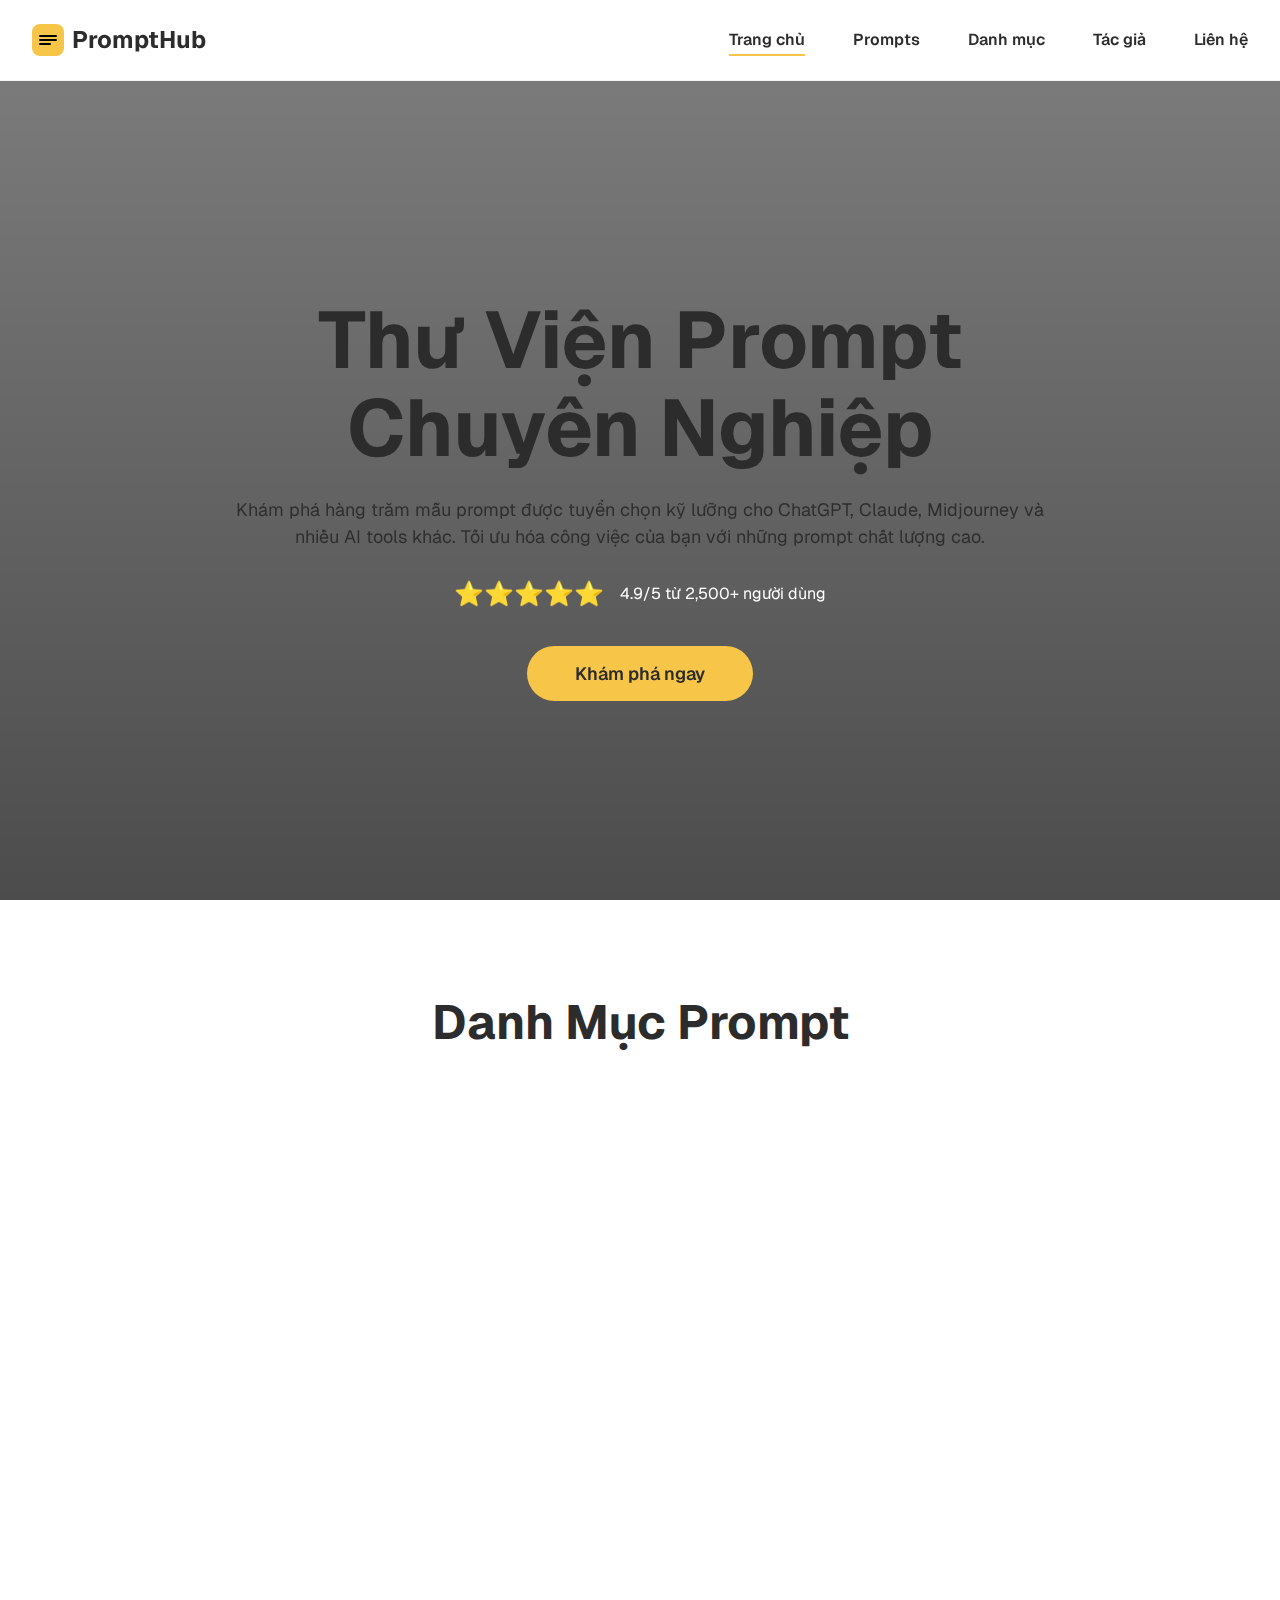
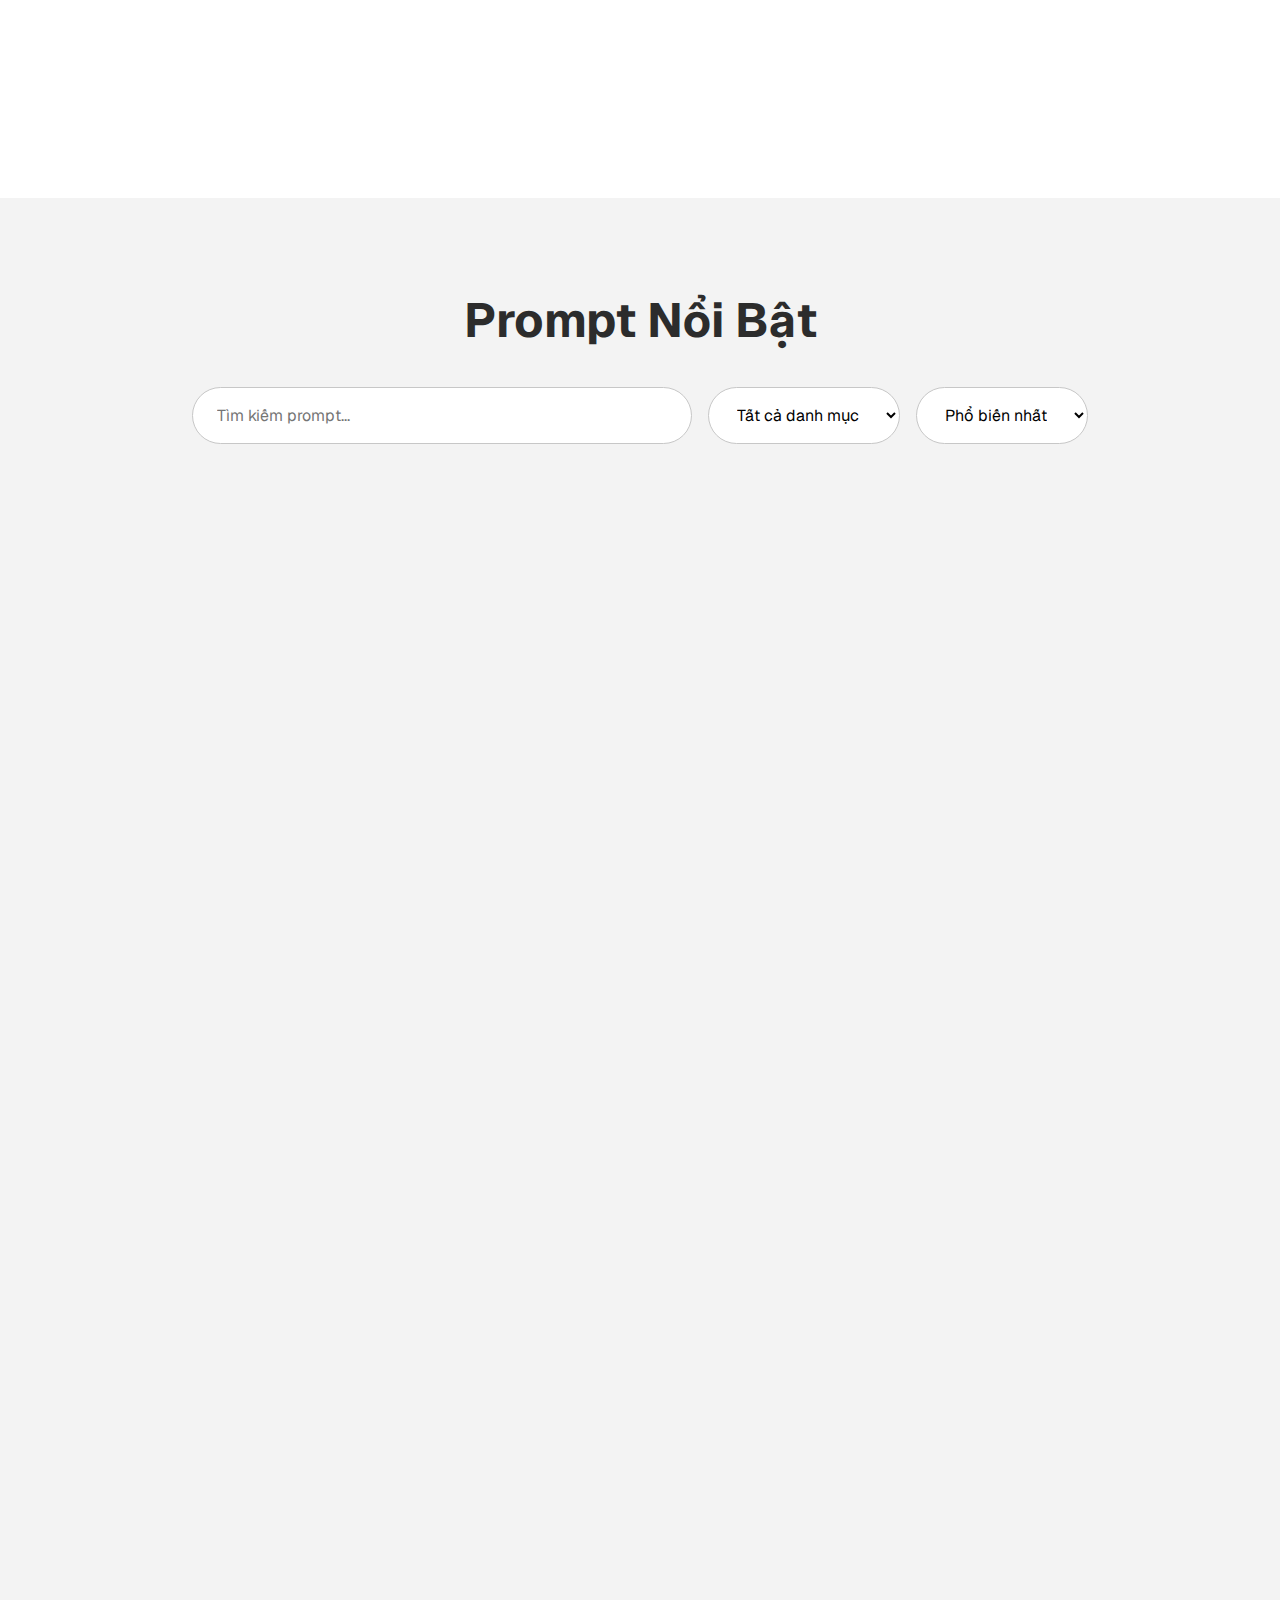
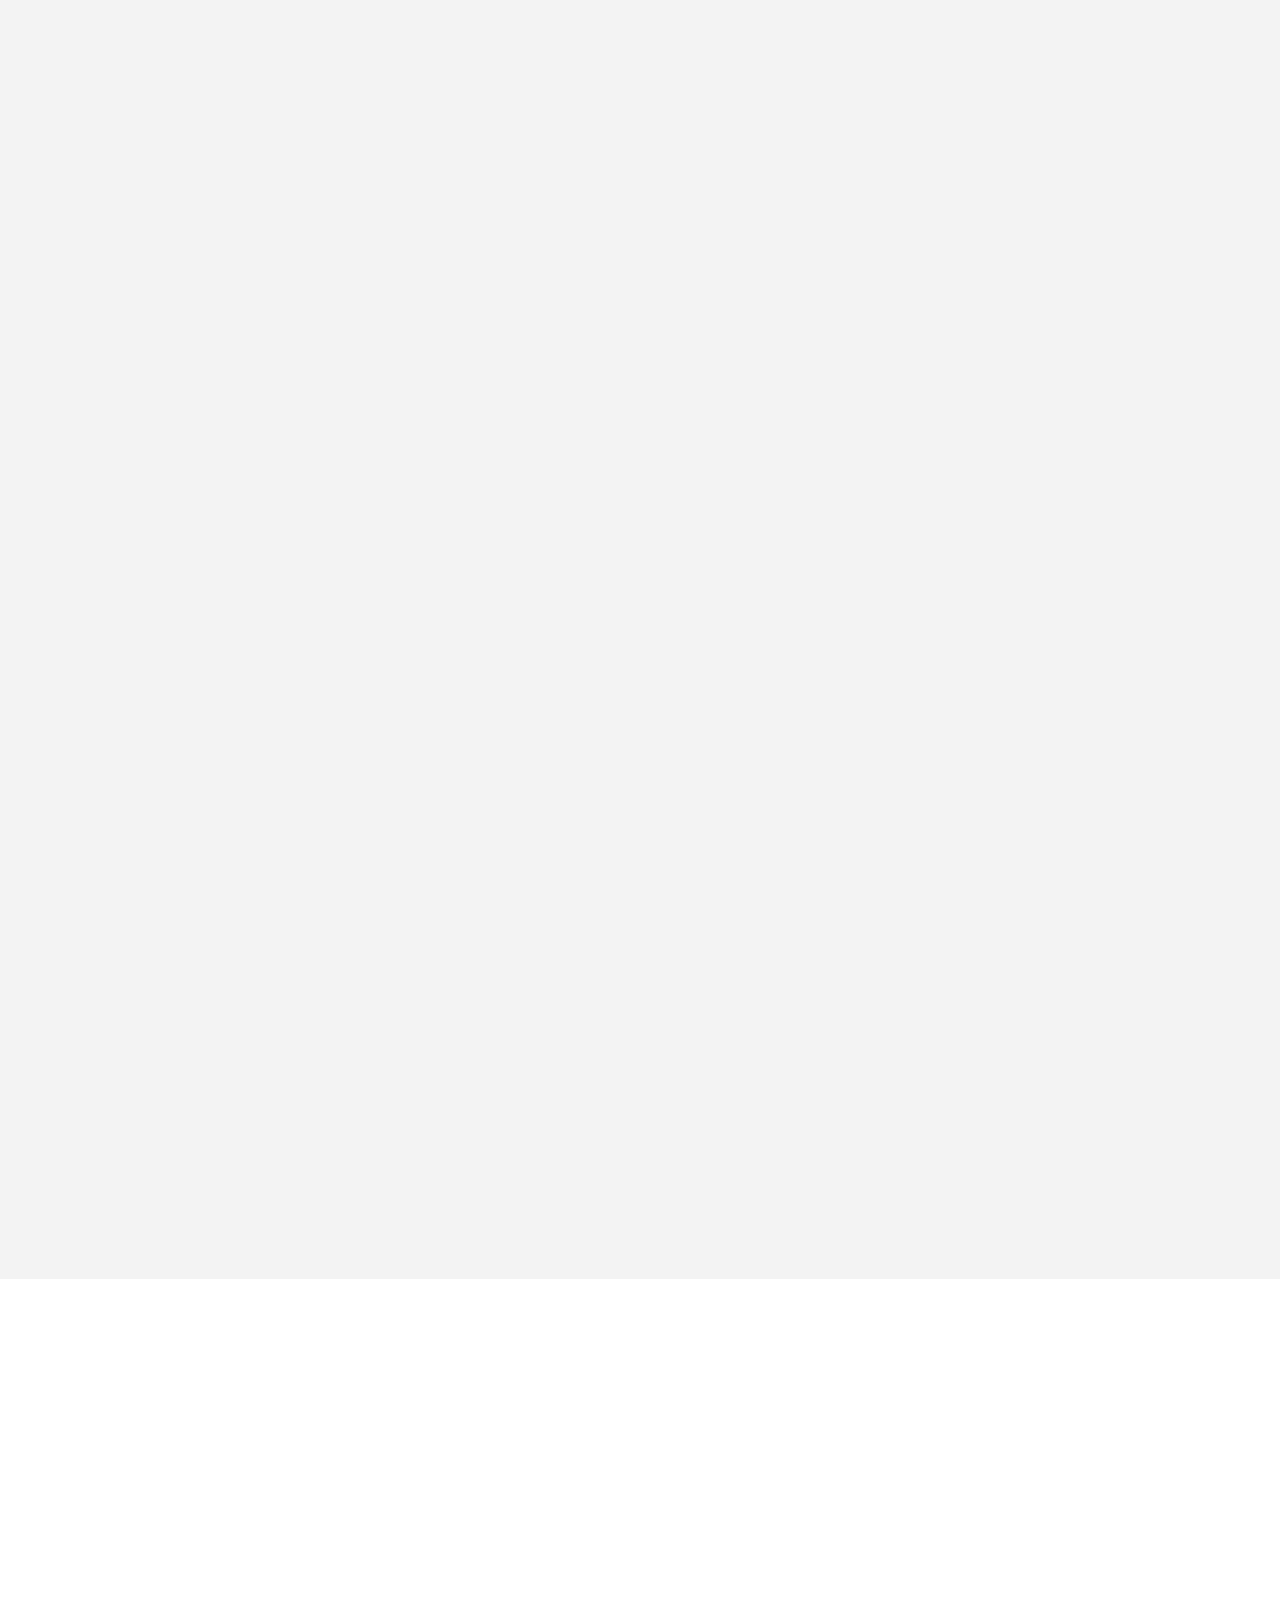
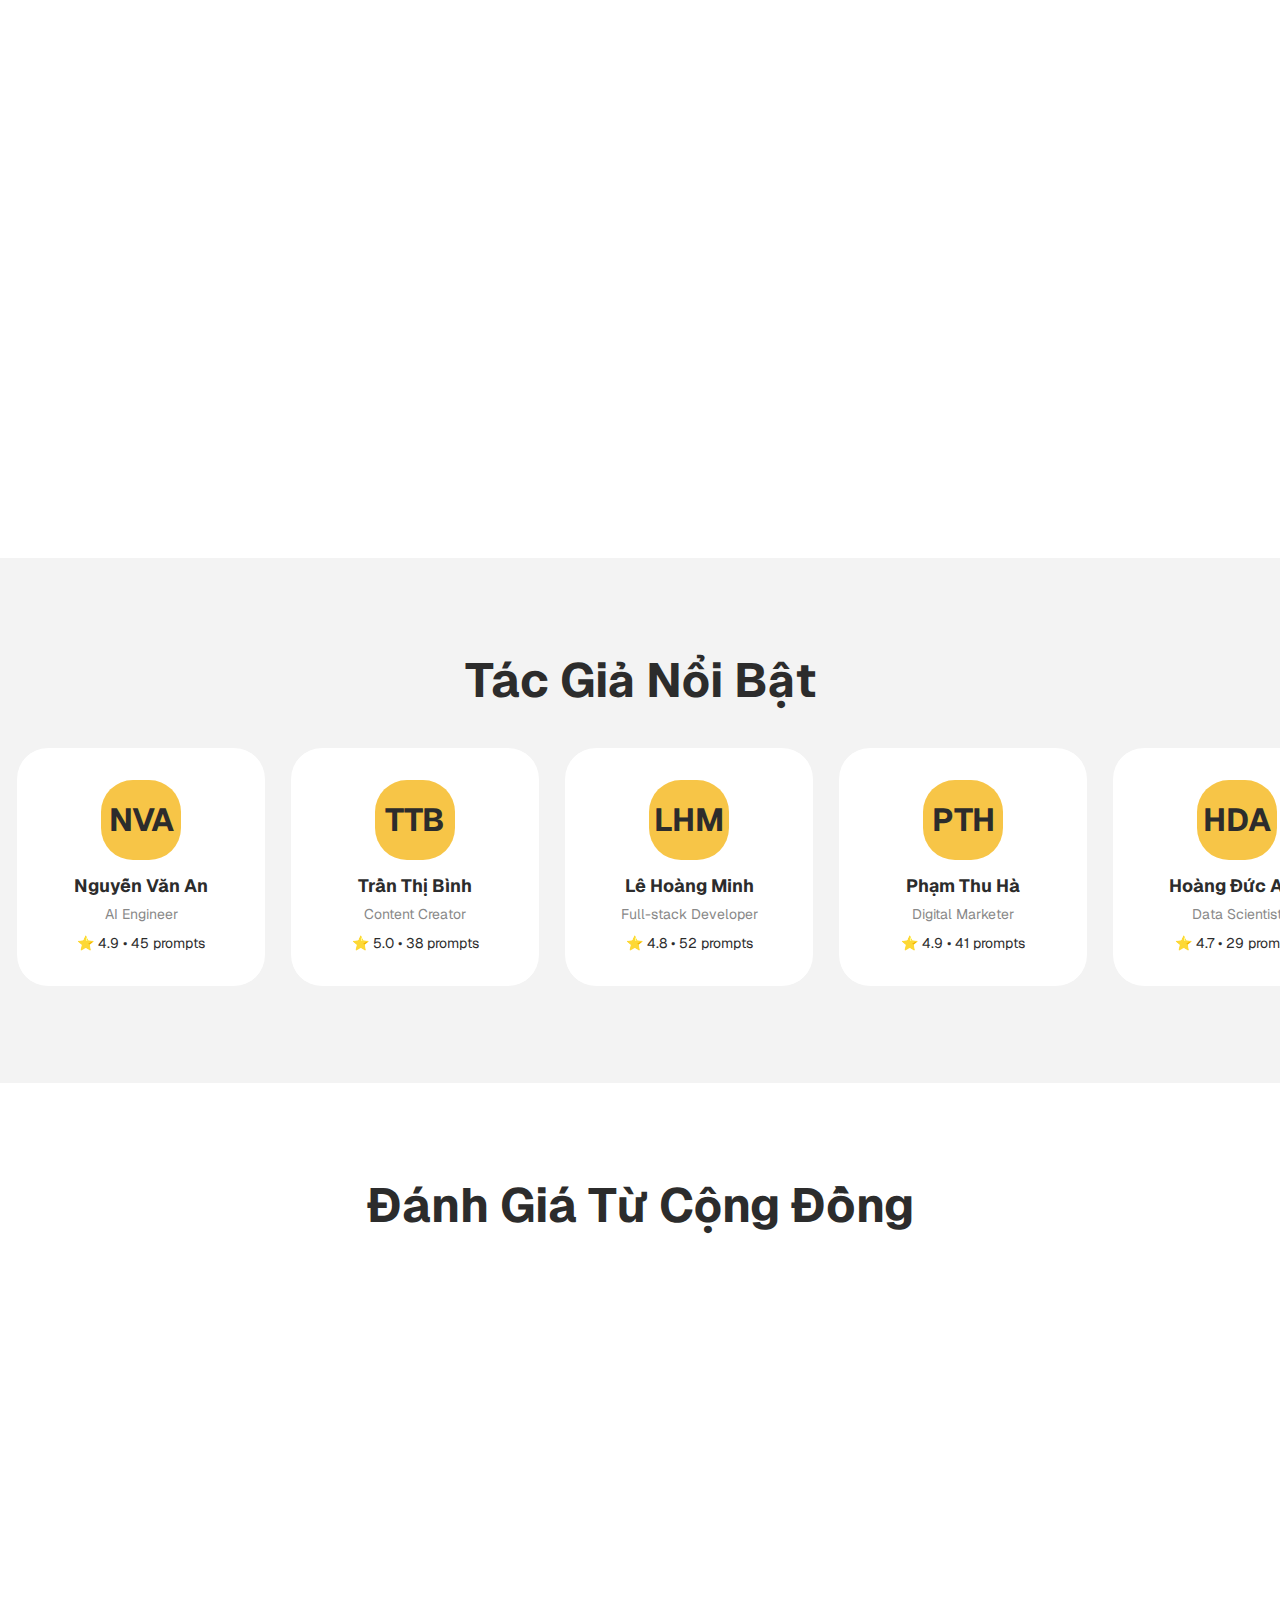
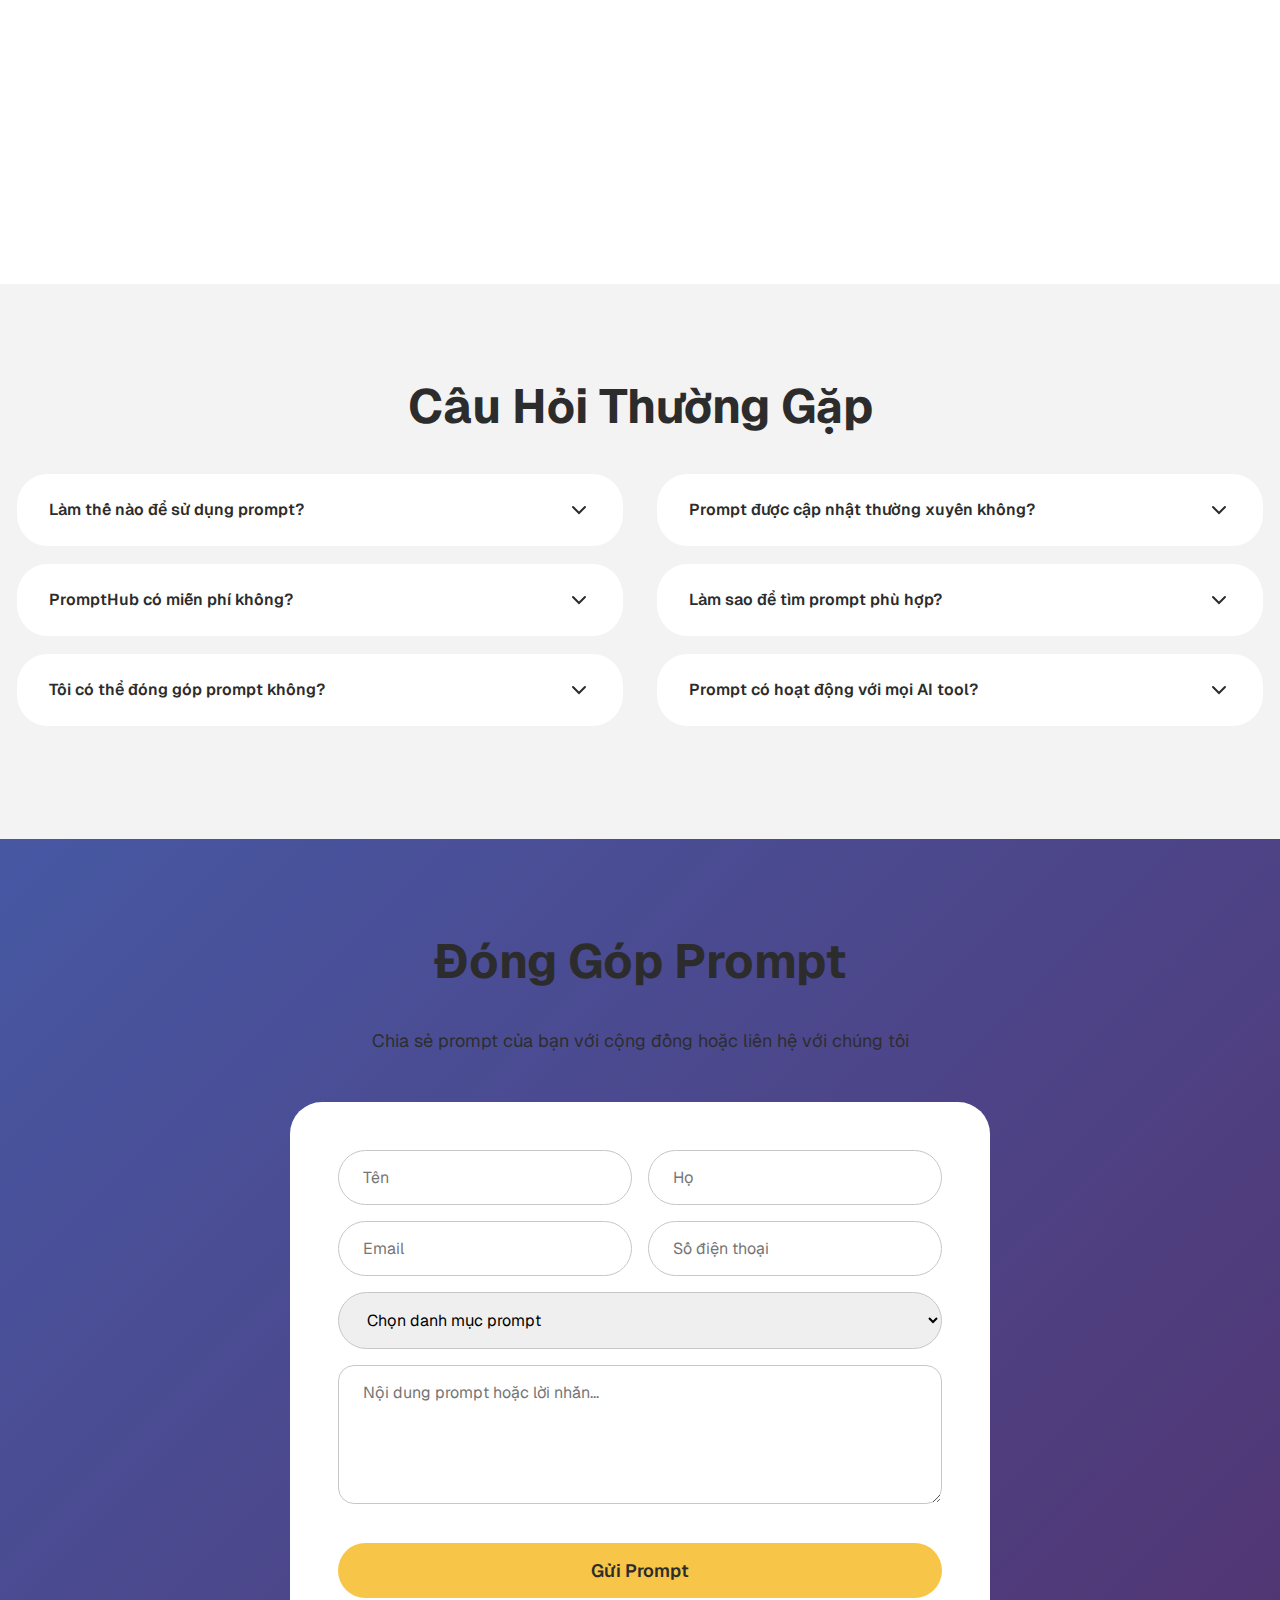
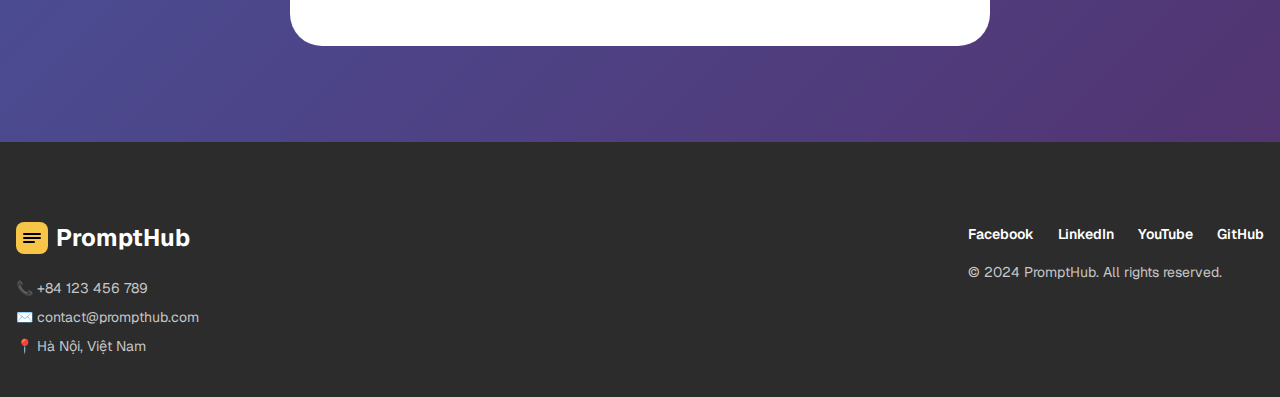
<file: landing.html>
<!DOCTYPE html>
<html lang="vi">
<head>
    <meta charset="UTF-8">
    <meta name="viewport" content="width=device-width, initial-scale=1.0">
    <title>PromptHub - Thư Viện Prompt Chuyên Nghiệp</title>
    <meta name="description" content="PromptHub là thư viện prompt chuyên nghiệp với hàng trăm mẫu prompt cho ChatGPT, Midjourney, Claude và các AI tools khác. Tìm kiếm, lưu trữ và quản lý prompt hiệu quả.">
    <link rel="preconnect" href="https://fonts.googleapis.com">
    <link rel="preconnect" href="https://fonts.gstatic.com" crossorigin>
    <link href="https://fonts.googleapis.com/css2?family=Geist:wght@400;600;700&family=Inter:wght@400;600;700&display=swap" rel="stylesheet">
    <link rel="stylesheet" href="styles.css">
</head>
<body>
    <!-- Navigation Header -->
    <nav class="nav-menu" id="navMenu">
        <div class="nav-container">
            <div class="brand-logo">
                <svg width="32" height="32" viewBox="0 0 32 32" fill="none">
                    <rect width="32" height="32" rx="8" fill="#F7C547"/>
                    <path d="M8 12H24M8 16H24M8 20H18" stroke="#000" stroke-width="2" stroke-linecap="round"/>
                </svg>
                <span>PromptHub</span>
            </div>
            <div class="nav-links" id="navLinks">
                <a href="#home" class="nav-link active">Trang chủ</a>
                <a href="#prompts" class="nav-link">Prompts</a>
                <a href="#categories" class="nav-link">Danh mục</a>
                <a href="#contributors" class="nav-link">Tác giả</a>
                <a href="#contact" class="nav-link">Liên hệ</a>
            </div>
            <button class="nav-toggle" id="navToggle">
                <span></span>
                <span></span>
                <span></span>
            </button>
        </div>
    </nav>

    <!-- Hero Section -->
    <section class="hero-section" id="home">
        <div class="hero-overlay"></div>
        <div class="hero-content">
            <h1 class="hero-title animate-blur">Thư Viện Prompt Chuyên Nghiệp</h1>
            <p class="hero-description animate-blur">Khám phá hàng trăm mẫu prompt được tuyển chọn kỹ lưỡng cho ChatGPT, Claude, Midjourney và nhiều AI tools khác. Tối ưu hóa công việc của bạn với những prompt chất lượng cao.</p>
            <div class="hero-rating">
                <div class="stars">⭐⭐⭐⭐⭐</div>
                <span>4.9/5 từ 2,500+ người dùng</span>
            </div>
            <button class="cta-button">Khám phá ngay</button>
        </div>
        <div class="hero-bg-decoration"></div>
    </section>

    <!-- Feature Service Section -->
    <section class="feature-section" id="categories">
        <div class="container">
            <h2 class="section-title">Danh Mục Prompt</h2>
            <div class="service-grid">
                <div class="service-card animate-on-scroll">
                    <div class="service-icon">
                        <svg width="40" height="40" viewBox="0 0 40 40" fill="none">
                            <path d="M20 5L25 15H35L27 22L30 32L20 26L10 32L13 22L5 15H15L20 5Z" fill="#F7C547"/>
                        </svg>
                    </div>
                    <div class="service-content">
                        <h3>ChatGPT Prompts</h3>
                        <p>Các prompt tối ưu cho ChatGPT, từ viết content, phân tích dữ liệu đến code generation</p>
                    </div>
                </div>

                <div class="service-card animate-on-scroll">
                    <div class="service-icon">
                        <svg width="40" height="40" viewBox="0 0 40 40" fill="none">
                            <rect x="5" y="10" width="30" height="20" rx="4" fill="#66FC75"/>
                        </svg>
                    </div>
                    <div class="service-content">
                        <h3>Midjourney Prompts</h3>
                        <p>Prompt chuyên nghiệp cho Midjourney, tạo ra các hình ảnh nghệ thuật độc đáo</p>
                    </div>
                </div>

                <div class="service-card animate-on-scroll">
                    <div class="service-icon">
                        <svg width="40" height="40" viewBox="0 0 40 40" fill="none">
                            <circle cx="20" cy="20" r="15" fill="#F7C547"/>
                        </svg>
                    </div>
                    <div class="service-content">
                        <h3>Claude Prompts</h3>
                        <p>Prompt tối ưu cho Claude AI, phù hợp với các tác vụ phân tích và reasoning phức tạp</p>
                    </div>
                </div>

                <div class="service-card animate-on-scroll">
                    <div class="service-icon">💻</div>
                    <div class="service-content">
                        <h3>Coding Prompts</h3>
                        <p>Prompt chuyên dụng cho lập trình, debug, code review và optimization</p>
                    </div>
                </div>

                <div class="service-card animate-on-scroll">
                    <div class="service-icon">✍️</div>
                    <div class="service-content">
                        <h3>Writing Prompts</h3>
                        <p>Prompt sáng tạo cho viết lách, content marketing, copywriting chuyên nghiệp</p>
                    </div>
                </div>

                <div class="service-card animate-on-scroll">
                    <div class="service-icon">📊</div>
                    <div class="service-content">
                        <h3>Business Prompts</h3>
                        <p>Prompt cho phân tích kinh doanh, chiến lược, marketing và quản lý dự án</p>
                    </div>
                </div>
            </div>
        </div>
    </section>

    <!-- Prompts Section -->
    <section class="prompts-section" id="prompts">
        <div class="container">
            <div class="section-header">
                <h2 class="section-title">Prompt Nổi Bật</h2>
                <div class="filter-controls">
                    <input type="text" id="searchInput" class="search-input" placeholder="Tìm kiếm prompt...">
                    <select id="categoryFilter" class="category-filter">
                        <option value="all">Tất cả danh mục</option>
                        <option value="chatgpt">ChatGPT</option>
                        <option value="midjourney">Midjourney</option>
                        <option value="claude">Claude</option>
                        <option value="coding">Coding</option>
                        <option value="writing">Writing</option>
                        <option value="business">Business</option>
                    </select>
                    <select id="sortFilter" class="sort-filter">
                        <option value="popular">Phổ biến nhất</option>
                        <option value="recent">Mới nhất</option>
                        <option value="rating">Đánh giá cao</option>
                    </select>
                </div>
            </div>

            <div class="prompts-grid" id="promptsGrid">
                <!-- Prompts will be dynamically inserted here -->
            </div>
        </div>
    </section>

    <!-- About Section -->
    <section class="about-section">
        <div class="container">
            <div class="about-content">
                <div class="about-left animate-on-scroll">
                    <div class="about-image">
                        <div class="about-image-placeholder">
                            <svg width="100%" height="100%" viewBox="0 0 400 300" fill="none">
                                <rect width="400" height="300" fill="#F3F3F3"/>
                                <path d="M150 100L200 150L250 100M200 150V200" stroke="#F7C547" stroke-width="4" stroke-linecap="round"/>
                                <text x="200" y="240" text-anchor="middle" fill="#2C2C2C" font-size="16">AI Prompt Library</text>
                            </svg>
                        </div>
                    </div>
                </div>
                <div class="about-right animate-on-scroll">
                    <h2 class="section-title">Về PromptHub</h2>
                    <p class="about-description">PromptHub là nền tảng hàng đầu cung cấp thư viện prompt chuyên nghiệp cho các AI tools phổ biến. Chúng tôi tuyển chọn, tối ưu và chia sẻ những prompt chất lượng cao giúp bạn tận dụng tối đa sức mạnh của AI.</p>

                    <div class="achievements-grid">
                        <div class="achievement-item">
                            <h3 class="achievement-number">500+</h3>
                            <p>Prompts chất lượng</p>
                        </div>
                        <div class="achievement-item">
                            <h3 class="achievement-number">2,500+</h3>
                            <p>Người dùng hài lòng</p>
                        </div>
                        <div class="achievement-item">
                            <h3 class="achievement-number">50+</h3>
                            <p>Tác giả đóng góp</p>
                        </div>
                        <div class="achievement-item">
                            <h3 class="achievement-number">98%</h3>
                            <p>Đánh giá tích cực</p>
                        </div>
                    </div>

                    <div class="mission-vision">
                        <div class="mission">
                            <h4>Sứ mệnh</h4>
                            <p>Democratize AI access bằng cách cung cấp prompt chất lượng cao miễn phí cho mọi người.</p>
                        </div>
                        <div class="vision">
                            <h4>Tầm nhìn</h4>
                            <p>Trở thành cộng đồng prompt lớn nhất Việt Nam, nơi mọi người có thể học hỏi và chia sẻ.</p>
                        </div>
                    </div>
                </div>
            </div>
        </div>
    </section>

    <!-- Contributors Section -->
    <section class="contributors-section" id="contributors">
        <div class="container">
            <h2 class="section-title">Tác Giả Nổi Bật</h2>
            <div class="contributors-ticker" id="contributorsTicker">
                <!-- Contributors will be dynamically inserted -->
            </div>
        </div>
    </section>

    <!-- Testimonials Section -->
    <section class="testimonials-section">
        <div class="container">
            <h2 class="section-title">Đánh Giá Từ Cộng Đồng</h2>
            <div class="testimonials-grid">
                <div class="testimonial-card animate-on-scroll">
                    <div class="testimonial-stars">⭐⭐⭐⭐⭐</div>
                    <p class="testimonial-text">"PromptHub đã giúp tôi tiết kiệm rất nhiều thời gian trong việc tạo content. Các prompt được tối ưu rất tốt và dễ sử dụng!"</p>
                    <div class="reviewer">
                        <div class="reviewer-avatar">NH</div>
                        <div class="reviewer-info">
                            <h4>Nguyễn Hoàng</h4>
                            <p>Content Creator</p>
                        </div>
                    </div>
                </div>

                <div class="testimonial-card animate-on-scroll">
                    <div class="testimonial-stars">⭐⭐⭐⭐⭐</div>
                    <p class="testimonial-text">"Thư viện prompt coding ở đây cực kỳ hữu ích. Tôi đã cải thiện hiệu suất làm việc với AI lên 3 lần!"</p>
                    <div class="reviewer">
                        <div class="reviewer-avatar">TM</div>
                        <div class="reviewer-info">
                            <h4>Trần Minh</h4>
                            <p>Software Developer</p>
                        </div>
                    </div>
                </div>

                <div class="testimonial-card animate-on-scroll">
                    <div class="testimonial-stars">⭐⭐⭐⭐⭐</div>
                    <p class="testimonial-text">"Các prompt Midjourney ở đây rất chuyên nghiệp. Tôi đã tạo được nhiều artwork tuyệt đẹp nhờ vào PromptHub!"</p>
                    <div class="reviewer">
                        <div class="reviewer-avatar">LH</div>
                        <div class="reviewer-info">
                            <h4>Lê Hương</h4>
                            <p>Digital Artist</p>
                        </div>
                    </div>
                </div>

                <div class="testimonial-card animate-on-scroll">
                    <div class="testimonial-stars">⭐⭐⭐⭐⭐</div>
                    <p class="testimonial-text">"Interface đơn giản, dễ sử dụng. Tính năng copy nhanh giúp tôi áp dụng prompt ngay lập tức. Highly recommended!"</p>
                    <div class="reviewer">
                        <div class="reviewer-avatar">PD</div>
                        <div class="reviewer-info">
                            <h4>Phạm Dũng</h4>
                            <p>Marketing Manager</p>
                        </div>
                    </div>
                </div>
            </div>
        </div>
    </section>

    <!-- FAQ Section -->
    <section class="faq-section">
        <div class="container">
            <h2 class="section-title">Câu Hỏi Thường Gặp</h2>
            <div class="faq-grid">
                <div class="faq-column">
                    <div class="faq-item">
                        <button class="faq-toggle">
                            <span>Làm thế nào để sử dụng prompt?</span>
                            <svg class="faq-icon" width="24" height="24" viewBox="0 0 24 24" fill="none">
                                <path d="M6 9L12 15L18 9" stroke="currentColor" stroke-width="2" stroke-linecap="round"/>
                            </svg>
                        </button>
                        <div class="faq-content">
                            <p>Chỉ cần click vào prompt bạn muốn sử dụng, nhấn nút "Copy" và paste vào AI tool của bạn. Bạn có thể tùy chỉnh prompt theo nhu cầu cụ thể.</p>
                        </div>
                    </div>

                    <div class="faq-item">
                        <button class="faq-toggle">
                            <span>PromptHub có miễn phí không?</span>
                            <svg class="faq-icon" width="24" height="24" viewBox="0 0 24 24" fill="none">
                                <path d="M6 9L12 15L18 9" stroke="currentColor" stroke-width="2" stroke-linecap="round"/>
                            </svg>
                        </button>
                        <div class="faq-content">
                            <p>Có! Tất cả prompt trên PromptHub đều miễn phí 100%. Chúng tôi tin vào việc chia sẻ kiến thức AI cho cộng đồng.</p>
                        </div>
                    </div>

                    <div class="faq-item">
                        <button class="faq-toggle">
                            <span>Tôi có thể đóng góp prompt không?</span>
                            <svg class="faq-icon" width="24" height="24" viewBox="0 0 24 24" fill="none">
                                <path d="M6 9L12 15L18 9" stroke="currentColor" stroke-width="2" stroke-linecap="round"/>
                            </svg>
                        </button>
                        <div class="faq-content">
                            <p>Tất nhiên! Chúng tôi luôn chào đón các tác giả đóng góp prompt. Hãy liên hệ qua form bên dưới để trở thành contributor.</p>
                        </div>
                    </div>
                </div>

                <div class="faq-column">
                    <div class="faq-item">
                        <button class="faq-toggle">
                            <span>Prompt được cập nhật thường xuyên không?</span>
                            <svg class="faq-icon" width="24" height="24" viewBox="0 0 24 24" fill="none">
                                <path d="M6 9L12 15L18 9" stroke="currentColor" stroke-width="2" stroke-linecap="round"/>
                            </svg>
                        </button>
                        <div class="faq-content">
                            <p>Thư viện của chúng tôi được cập nhật hàng tuần với những prompt mới nhất và được tối ưu liên tục.</p>
                        </div>
                    </div>

                    <div class="faq-item">
                        <button class="faq-toggle">
                            <span>Làm sao để tìm prompt phù hợp?</span>
                            <svg class="faq-icon" width="24" height="24" viewBox="0 0 24 24" fill="none">
                                <path d="M6 9L12 15L18 9" stroke="currentColor" stroke-width="2" stroke-linecap="round"/>
                            </svg>
                        </button>
                        <div class="faq-content">
                            <p>Sử dụng tính năng tìm kiếm và bộ lọc theo danh mục. Bạn cũng có thể sắp xếp theo độ phổ biến hoặc đánh giá.</p>
                        </div>
                    </div>

                    <div class="faq-item">
                        <button class="faq-toggle">
                            <span>Prompt có hoạt động với mọi AI tool?</span>
                            <svg class="faq-icon" width="24" height="24" viewBox="0 0 24 24" fill="none">
                                <path d="M6 9L12 15L18 9" stroke="currentColor" stroke-width="2" stroke-linecap="round"/>
                            </svg>
                        </button>
                        <div class="faq-content">
                            <p>Mỗi prompt được tối ưu cho AI tool cụ thể. Hãy kiểm tra tag của prompt để biết nó phù hợp với tool nào.</p>
                        </div>
                    </div>
                </div>
            </div>
        </div>
    </section>

    <!-- Contact Section -->
    <section class="contact-section" id="contact">
        <div class="contact-overlay"></div>
        <div class="container">
            <div class="contact-content">
                <h2 class="section-title">Đóng Góp Prompt</h2>
                <p class="contact-description">Chia sẻ prompt của bạn với cộng đồng hoặc liên hệ với chúng tôi</p>

                <form class="contact-form" id="contactForm">
                    <div class="form-row">
                        <div class="form-group">
                            <input type="text" name="firstName" placeholder="Tên" required>
                        </div>
                        <div class="form-group">
                            <input type="text" name="lastName" placeholder="Họ" required>
                        </div>
                    </div>
                    <div class="form-row">
                        <div class="form-group">
                            <input type="email" name="email" placeholder="Email" required>
                        </div>
                        <div class="form-group">
                            <input type="tel" name="phone" placeholder="Số điện thoại">
                        </div>
                    </div>
                    <div class="form-group">
                        <select name="category" required>
                            <option value="">Chọn danh mục prompt</option>
                            <option value="chatgpt">ChatGPT</option>
                            <option value="midjourney">Midjourney</option>
                            <option value="claude">Claude</option>
                            <option value="coding">Coding</option>
                            <option value="writing">Writing</option>
                            <option value="business">Business</option>
                        </select>
                    </div>
                    <div class="form-group">
                        <textarea name="message" rows="5" placeholder="Nội dung prompt hoặc lời nhắn..." required></textarea>
                    </div>
                    <button type="submit" class="submit-button">Gửi Prompt</button>
                </form>
            </div>
        </div>
    </section>

    <!-- Footer -->
    <footer class="footer">
        <div class="container">
            <div class="footer-content">
                <div class="footer-left">
                    <div class="footer-brand">
                        <svg width="32" height="32" viewBox="0 0 32 32" fill="none">
                            <rect width="32" height="32" rx="8" fill="#F7C547"/>
                            <path d="M8 12H24M8 16H24M8 20H18" stroke="#000" stroke-width="2" stroke-linecap="round"/>
                        </svg>
                        <span>PromptHub</span>
                    </div>
                    <div class="footer-info">
                        <p>📞 +84 123 456 789</p>
                        <p>✉️ contact@prompthub.com</p>
                        <p>📍 Hà Nội, Việt Nam</p>
                    </div>
                </div>
                <div class="footer-right">
                    <div class="social-links">
                        <a href="#" class="social-link">Facebook</a>
                        <a href="#" class="social-link">LinkedIn</a>
                        <a href="#" class="social-link">YouTube</a>
                        <a href="#" class="social-link">GitHub</a>
                    </div>
                    <p class="copyright">© 2024 PromptHub. All rights reserved.</p>
                </div>
            </div>
        </div>
    </footer>

    <!-- Prompt Detail Modal -->
    <div class="modal" id="promptModal">
        <div class="modal-overlay" id="modalOverlay"></div>
        <div class="modal-content">
            <button class="modal-close" id="modalClose">×</button>
            <div class="modal-body" id="modalBody">
                <!-- Content will be dynamically inserted -->
            </div>
        </div>
    </div>

    <script src="prompts-data.js"></script>
    <script src="script.js"></script>
</body>
</html>
</file>
<file: styles.css>
/* ===== CSS VARIABLES & DESIGN TOKENS (Based on VistaHaven) ===== */
:root {
    /* Colors - Exact from VistaHaven */
    --color-white: #ffffff;
    --color-black: #000000;
    --color-dark: #2c2c2c;
    --color-gray-dark: #888888;
    --color-gray: #c7c7c7;
    --color-gray-light: #f3f3f3;
    --color-gray-lighter: #dbdbdb;
    --color-accent: #f7c547;
    --color-accent-secondary: #66fc75;
    --color-link: #0099ff;
    --color-error: #ff2244;

    /* Typography - Exact from VistaHaven */
    --font-primary: 'Geist', 'Inter', -apple-system, BlinkMacSystemFont, sans-serif;
    --font-weight-regular: 400;
    --font-weight-semibold: 600;
    --font-weight-bold: 700;

    /* Font Sizes - Exact Scale */
    --font-size-xs: 14px;
    --font-size-sm: 16px;
    --font-size-md: 18px;
    --font-size-lg: 24px;
    --font-size-xl: 32px;
    --font-size-2xl: 48px;
    --font-size-3xl: 64px;
    --font-size-hero: 80px;

    /* Line Heights */
    --line-height-tight: 1.1em;
    --line-height-normal: 1.2em;
    --line-height-relaxed: 1.5em;

    /* Spacing - 8px Base Unit System */
    --spacing-2: 2px;
    --spacing-4: 4px;
    --spacing-8: 8px;
    --spacing-16: 16px;
    --spacing-24: 24px;
    --spacing-32: 32px;
    --spacing-40: 40px;
    --spacing-48: 48px;
    --spacing-80: 80px;
    --spacing-96: 96px;

    /* Border Radius */
    --radius-pill: 32px;
    --radius-card: 32px;
    --radius-none: 0px;

    /* Container Widths */
    --container-sm: 650px;
    --container-md: 800px;
    --container-lg: 1280px;
    --container-xl: 1440px;

    /* Breakpoints */
    --breakpoint-mobile: 809px;
    --breakpoint-tablet: 810px;
    --breakpoint-desktop: 1280px;

    /* Transitions */
    --transition-fast: 0.2s ease;
    --transition-normal: 0.3s ease;
}

/* ===== RESET & BASE STYLES ===== */
* {
    margin: 0;
    padding: 0;
    box-sizing: border-box;
}

html {
    scroll-behavior: smooth;
    -webkit-font-smoothing: antialiased;
    -moz-osx-font-smoothing: grayscale;
}

body {
    font-family: var(--font-primary);
    font-size: var(--font-size-sm);
    font-weight: var(--font-weight-regular);
    line-height: var(--line-height-relaxed);
    color: var(--color-dark);
    background-color: var(--color-white);
    overflow-x: hidden;
}

img {
    max-width: 100%;
    height: auto;
    display: block;
}

a {
    text-decoration: none;
    color: var(--color-link);
    transition: var(--transition-fast);
}

a:hover {
    text-decoration: underline;
}

button {
    border: none;
    background: none;
    cursor: pointer;
    font-family: inherit;
    transition: var(--transition-fast);
}

/* ===== TYPOGRAPHY ===== */
h1, h2, h3, h4, h5, h6 {
    font-weight: var(--font-weight-bold);
    line-height: var(--line-height-tight);
    color: var(--color-dark);
}

h1 {
    font-size: var(--font-size-hero);
}

h2 {
    font-size: var(--font-size-xl);
}

h3 {
    font-size: var(--font-size-lg);
}

p {
    line-height: var(--line-height-relaxed);
    color: var(--color-dark);
}

/* ===== UTILITY CLASSES ===== */
.container {
    max-width: var(--container-xl);
    margin: 0 auto;
    padding: 0 var(--spacing-16);
}

.section-title {
    font-size: var(--font-size-2xl);
    font-weight: var(--font-weight-bold);
    color: var(--color-dark);
    margin-bottom: var(--spacing-40);
    text-align: center;
    line-height: var(--line-height-tight);
}

/* ===== NAVIGATION ===== */
.nav-menu {
    position: fixed;
    top: 0;
    left: 0;
    right: 0;
    background: var(--color-white);
    box-shadow: 0 1px 0 var(--color-gray-light);
    z-index: 1000;
    transition: var(--transition-normal);
}

.nav-container {
    max-width: var(--container-xl);
    margin: 0 auto;
    padding: var(--spacing-24) var(--spacing-32);
    display: flex;
    align-items: center;
    justify-content: space-between;
}

.brand-logo {
    display: flex;
    align-items: center;
    gap: var(--spacing-8);
    font-size: var(--font-size-lg);
    font-weight: var(--font-weight-bold);
    color: var(--color-dark);
}

.nav-links {
    display: flex;
    gap: var(--spacing-48);
}

.nav-link {
    font-weight: var(--font-weight-semibold);
    font-size: var(--font-size-sm);
    color: var(--color-dark);
    position: relative;
    padding: var(--spacing-4) 0;
    text-decoration: none;
}

.nav-link::after {
    content: '';
    position: absolute;
    bottom: 0;
    left: 0;
    width: 0;
    height: 2px;
    background: var(--color-accent);
    transition: var(--transition-fast);
}

.nav-link:hover,
.nav-link.active {
    text-decoration: none;
}

.nav-link:hover::after,
.nav-link.active::after {
    width: 100%;
}

.nav-toggle {
    display: none;
    flex-direction: column;
    gap: var(--spacing-4);
    padding: var(--spacing-8);
}

.nav-toggle span {
    width: 24px;
    height: 2px;
    background: var(--color-dark);
    transition: var(--transition-fast);
}

/* ===== HERO SECTION ===== */
.hero-section {
    position: relative;
    min-height: 100vh;
    display: flex;
    align-items: center;
    justify-content: center;
    background: url('https://res.cloudinary.com/dxqrmxll4/image/upload/v1759823071/jonny-gios-2vVhfhbj5-s-unsplash_pmo1cg.jpg') center/cover no-repeat;
    overflow: hidden;
    padding-top: var(--spacing-96);
}

.hero-overlay {
    position: absolute;
    top: 0;
    left: 0;
    right: 0;
    bottom: 0;
    background: linear-gradient(180deg, rgba(0, 0, 0, 0.5) 0%, rgba(0, 0, 0, 0.7) 100%);
    backdrop-filter: blur(2px);
}

.hero-content {
    position: relative;
    z-index: 2;
    text-align: center;
    color: var(--color-white);
    max-width: 900px;
    padding: 0 var(--spacing-32);
}

.hero-title {
    font-size: var(--font-size-hero);
    font-weight: var(--font-weight-bold);
    margin-bottom: var(--spacing-24);
    line-height: var(--line-height-tight);
}

.hero-description {
    font-size: var(--font-size-md);
    font-weight: var(--font-weight-regular);
    margin-bottom: var(--spacing-32);
    line-height: var(--line-height-relaxed);
    opacity: 0.95;
}

.hero-rating {
    display: flex;
    align-items: center;
    justify-content: center;
    gap: var(--spacing-16);
    margin-bottom: var(--spacing-40);
    font-size: var(--font-size-sm);
}

.stars {
    font-size: var(--font-size-lg);
}

.cta-button {
    background: var(--color-accent);
    color: var(--color-dark);
    padding: var(--spacing-16) var(--spacing-48);
    border-radius: var(--radius-pill);
    font-size: var(--font-size-md);
    font-weight: var(--font-weight-semibold);
    transition: var(--transition-normal);
    border: none;
}

.cta-button:hover {
    transform: translateY(-2px);
    opacity: 0.9;
}

.hero-bg-decoration {
    position: absolute;
    top: 0;
    left: 0;
    right: 0;
    bottom: 0;
    opacity: 0.1;
    pointer-events: none;
}

/* Animations */
.animate-blur {
    animation: blurIn 1.2s cubic-bezier(0.16, 1, 0.3, 1) forwards;
}

@keyframes blurIn {
    from {
        opacity: 0;
        filter: blur(10px);
        transform: translateY(20px);
    }
    to {
        opacity: 1;
        filter: blur(0);
        transform: translateY(0);
    }
}

/* ===== FEATURE SECTION ===== */
.feature-section {
    padding: var(--spacing-96) 0;
    background: var(--color-white);
}

.service-grid {
    display: grid;
    grid-template-columns: repeat(3, 1fr);
    gap: var(--spacing-32);
    margin-top: var(--spacing-40);
}

.service-card {
    background: var(--color-white);
    border: 1px solid var(--color-gray-light);
    border-radius: var(--radius-card);
    padding: var(--spacing-40);
    transition: var(--transition-normal);
    opacity: 0;
    transform: translateY(30px);
}

.service-card.visible {
    opacity: 1;
    transform: translateY(0);
}

.service-card:hover {
    transform: translateY(-4px);
    border-color: var(--color-accent);
    box-shadow: 0 8px 24px rgba(0, 0, 0, 0.08);
}

.service-icon {
    width: 80px;
    height: 80px;
    background: var(--color-gray-light);
    border-radius: var(--radius-pill);
    display: flex;
    align-items: center;
    justify-content: center;
    font-size: 40px;
    margin-bottom: var(--spacing-24);
}

.service-content h3 {
    font-size: var(--font-size-lg);
    font-weight: var(--font-weight-bold);
    margin-bottom: var(--spacing-16);
    color: var(--color-dark);
    line-height: var(--line-height-normal);
}

.service-content p {
    font-size: var(--font-size-sm);
    color: var(--color-gray-dark);
    line-height: var(--line-height-relaxed);
}

/* ===== PROMPTS SECTION ===== */
.prompts-section {
    padding: var(--spacing-96) 0;
    background: var(--color-gray-light);
}

.section-header {
    margin-bottom: var(--spacing-48);
}

.filter-controls {
    display: flex;
    gap: var(--spacing-16);
    justify-content: center;
    flex-wrap: wrap;
    margin-top: var(--spacing-24);
}

.search-input,
.category-filter,
.sort-filter {
    padding: var(--spacing-16) var(--spacing-24);
    border: 1px solid var(--color-gray);
    border-radius: var(--radius-pill);
    font-size: var(--font-size-sm);
    font-family: var(--font-primary);
    font-weight: var(--font-weight-regular);
    background: var(--color-white);
    transition: var(--transition-fast);
}

.search-input {
    flex: 1;
    min-width: 300px;
    max-width: 500px;
}

.search-input:focus,
.category-filter:focus,
.sort-filter:focus {
    outline: none;
    border-color: var(--color-dark);
}

.prompts-grid {
    display: grid;
    grid-template-columns: repeat(3, 1fr);
    gap: var(--spacing-32);
}

.prompt-card {
    background: var(--color-white);
    border-radius: var(--radius-card);
    overflow: hidden;
    transition: var(--transition-normal);
    cursor: pointer;
    display: flex;
    flex-direction: column;
    border: 1px solid transparent;
}

.prompt-card:hover {
    transform: translateY(-4px);
    box-shadow: 0 8px 32px rgba(0, 0, 0, 0.12);
    border-color: var(--color-gray-light);
}

.prompt-image {
    position: relative;
    width: 100%;
    height: 220px;
    display: flex;
    align-items: center;
    justify-content: center;
    overflow: hidden;
}

.prompt-category {
    position: absolute;
    top: var(--spacing-16);
    left: var(--spacing-16);
    background: var(--color-white);
    color: var(--color-dark);
    padding: var(--spacing-8) var(--spacing-16);
    border-radius: var(--radius-pill);
    font-size: var(--font-size-xs);
    font-weight: var(--font-weight-semibold);
    text-transform: uppercase;
    letter-spacing: 0.5px;
}

.prompt-icon {
    font-size: 64px;
    filter: drop-shadow(0 4px 12px rgba(0, 0, 0, 0.1));
}

.prompt-info {
    padding: var(--spacing-32);
    flex: 1;
    display: flex;
    flex-direction: column;
}

.prompt-info h3 {
    font-size: var(--font-size-md);
    font-weight: var(--font-weight-bold);
    margin-bottom: var(--spacing-16);
    color: var(--color-dark);
    line-height: var(--line-height-normal);
}

.prompt-description {
    font-size: var(--font-size-xs);
    color: var(--color-gray-dark);
    margin-bottom: var(--spacing-16);
    flex: 1;
    display: -webkit-box;
    -webkit-line-clamp: 3;
    -webkit-box-orient: vertical;
    overflow: hidden;
    line-height: var(--line-height-relaxed);
}

.prompt-meta {
    display: flex;
    align-items: center;
    justify-content: space-between;
    gap: var(--spacing-16);
    font-size: var(--font-size-xs);
    color: var(--color-gray-dark);
    margin-top: auto;
    padding-top: var(--spacing-16);
    border-top: 1px solid var(--color-gray-light);
}

.prompt-stats {
    display: flex;
    gap: var(--spacing-16);
}

.copy-button {
    background: var(--color-dark);
    color: var(--color-white);
    padding: var(--spacing-8) var(--spacing-24);
    border-radius: var(--radius-pill);
    font-size: var(--font-size-xs);
    font-weight: var(--font-weight-semibold);
    transition: var(--transition-fast);
}

.copy-button:hover {
    background: var(--color-accent);
    color: var(--color-dark);
}

/* ===== ABOUT SECTION ===== */
.about-section {
    padding: var(--spacing-96) 0;
    background: var(--color-white);
}

.about-content {
    display: grid;
    grid-template-columns: 1fr 1fr;
    gap: var(--spacing-80);
    align-items: center;
}

.about-image {
    border-radius: var(--radius-card);
    overflow: hidden;
}

.about-image-placeholder {
    width: 100%;
    aspect-ratio: 4/3;
    background: var(--color-gray-light);
}

.about-description {
    font-size: var(--font-size-md);
    line-height: var(--line-height-relaxed);
    color: var(--color-gray-dark);
    margin-bottom: var(--spacing-40);
}

.achievements-grid {
    display: grid;
    grid-template-columns: repeat(2, 1fr);
    gap: var(--spacing-24);
    margin-bottom: var(--spacing-40);
}

.achievement-item {
    text-align: center;
    padding: var(--spacing-32);
    background: var(--color-gray-light);
    border-radius: var(--radius-card);
}

.achievement-number {
    font-size: var(--font-size-2xl);
    font-weight: var(--font-weight-bold);
    color: var(--color-dark);
    margin-bottom: var(--spacing-8);
    line-height: var(--line-height-tight);
}

.achievement-item p {
    font-size: var(--font-size-xs);
    color: var(--color-gray-dark);
}

.mission-vision {
    display: grid;
    grid-template-columns: 1fr 1fr;
    gap: var(--spacing-24);
    margin-top: var(--spacing-40);
}

.mission h4,
.vision h4 {
    font-size: var(--font-size-md);
    font-weight: var(--font-weight-bold);
    margin-bottom: var(--spacing-8);
    color: var(--color-dark);
}

.mission p,
.vision p {
    font-size: var(--font-size-xs);
    color: var(--color-gray-dark);
    line-height: var(--line-height-relaxed);
}

/* ===== CONTRIBUTORS SECTION ===== */
.contributors-section {
    padding: var(--spacing-96) 0;
    background: var(--color-gray-light);
    overflow: hidden;
}

.contributors-ticker {
    display: flex;
    gap: var(--spacing-24);
    animation: scroll 40s linear infinite;
    width: max-content;
}

.contributors-ticker:hover {
    animation-play-state: paused;
}

@keyframes scroll {
    0% {
        transform: translateX(0);
    }
    100% {
        transform: translateX(-50%);
    }
}

.contributor-card {
    background: var(--color-white);
    border-radius: var(--radius-card);
    padding: var(--spacing-32);
    min-width: 250px;
    text-align: center;
    transition: var(--transition-normal);
    border: 1px solid var(--color-gray-light);
}

.contributor-card:hover {
    transform: translateY(-4px);
    box-shadow: 0 8px 24px rgba(0, 0, 0, 0.08);
}

.contributor-avatar {
    width: 80px;
    height: 80px;
    border-radius: var(--radius-pill);
    background: var(--color-accent);
    color: var(--color-dark);
    display: flex;
    align-items: center;
    justify-content: center;
    font-size: var(--font-size-xl);
    font-weight: var(--font-weight-bold);
    margin: 0 auto var(--spacing-16);
}

.contributor-name {
    font-size: var(--font-size-md);
    font-weight: var(--font-weight-bold);
    margin-bottom: var(--spacing-8);
    color: var(--color-dark);
}

.contributor-role {
    font-size: var(--font-size-xs);
    color: var(--color-gray-dark);
    margin-bottom: var(--spacing-8);
}

.contributor-rating {
    font-size: var(--font-size-xs);
    color: var(--color-dark);
}

/* ===== TESTIMONIALS SECTION ===== */
.testimonials-section {
    padding: var(--spacing-96) 0;
    background: var(--color-white);
}

.testimonials-grid {
    display: grid;
    grid-template-columns: repeat(2, 1fr);
    gap: var(--spacing-32);
}

.testimonial-card {
    background: var(--color-white);
    border: 1px solid var(--color-gray-light);
    border-radius: var(--radius-card);
    padding: var(--spacing-40);
    transition: var(--transition-normal);
}

.testimonial-card:hover {
    border-color: var(--color-accent);
    box-shadow: 0 4px 16px rgba(0, 0, 0, 0.06);
}

.testimonial-stars {
    font-size: var(--font-size-md);
    margin-bottom: var(--spacing-16);
}

.testimonial-text {
    font-size: var(--font-size-sm);
    line-height: var(--line-height-relaxed);
    color: var(--color-gray-dark);
    margin-bottom: var(--spacing-24);
    font-style: italic;
}

.reviewer {
    display: flex;
    align-items: center;
    gap: var(--spacing-16);
}

.reviewer-avatar {
    width: 48px;
    height: 48px;
    border-radius: var(--radius-pill);
    background: var(--color-accent);
    color: var(--color-dark);
    display: flex;
    align-items: center;
    justify-content: center;
    font-weight: var(--font-weight-bold);
    flex-shrink: 0;
}

.reviewer-info h4 {
    font-size: var(--font-size-sm);
    font-weight: var(--font-weight-bold);
    color: var(--color-dark);
    margin-bottom: 2px;
}

.reviewer-info p {
    font-size: var(--font-size-xs);
    color: var(--color-gray-dark);
}

/* ===== FAQ SECTION ===== */
.faq-section {
    padding: var(--spacing-96) 0;
    background: var(--color-gray-light);
}

.faq-grid {
    display: grid;
    grid-template-columns: repeat(2, 1fr);
    gap: var(--spacing-32);
}

.faq-item {
    background: var(--color-white);
    border-radius: var(--radius-card);
    overflow: hidden;
    margin-bottom: var(--spacing-16);
    border: 1px solid var(--color-gray-light);
}

.faq-toggle {
    width: 100%;
    padding: var(--spacing-24) var(--spacing-32);
    display: flex;
    align-items: center;
    justify-content: space-between;
    text-align: left;
    font-size: var(--font-size-sm);
    font-weight: var(--font-weight-semibold);
    color: var(--color-dark);
    background: var(--color-white);
    cursor: pointer;
    transition: var(--transition-fast);
}

.faq-toggle:hover {
    background: var(--color-gray-light);
}

.faq-icon {
    flex-shrink: 0;
    transition: var(--transition-fast);
}

.faq-item.active .faq-icon {
    transform: rotate(180deg);
}

.faq-content {
    max-height: 0;
    overflow: hidden;
    transition: max-height 0.4s cubic-bezier(0.16, 1, 0.3, 1);
}

.faq-item.active .faq-content {
    max-height: 500px;
}

.faq-content p {
    padding: 0 var(--spacing-32) var(--spacing-24);
    color: var(--color-gray-dark);
    line-height: var(--line-height-relaxed);
    font-size: var(--font-size-xs);
}

/* ===== CONTACT SECTION ===== */
.contact-section {
    position: relative;
    padding: var(--spacing-96) 0;
    background: linear-gradient(135deg, #667eea 0%, #764ba2 100%);
    color: var(--color-white);
}

.contact-overlay {
    position: absolute;
    top: 0;
    left: 0;
    right: 0;
    bottom: 0;
    background: rgba(0, 0, 0, 0.3);
}

.contact-content {
    position: relative;
    z-index: 2;
    max-width: 700px;
    margin: 0 auto;
    text-align: center;
}

.contact-description {
    font-size: var(--font-size-md);
    margin-bottom: var(--spacing-48);
    opacity: 0.95;
}

.contact-form {
    background: var(--color-white);
    border-radius: var(--radius-card);
    padding: var(--spacing-48);
}

.form-row {
    display: grid;
    grid-template-columns: 1fr 1fr;
    gap: var(--spacing-16);
}

.form-group {
    margin-bottom: var(--spacing-16);
}

.form-group input,
.form-group select,
.form-group textarea {
    width: 100%;
    padding: var(--spacing-16) var(--spacing-24);
    border: 1px solid var(--color-gray);
    border-radius: var(--radius-pill);
    font-size: var(--font-size-sm);
    font-family: var(--font-primary);
    transition: var(--transition-fast);
}

.form-group textarea {
    border-radius: var(--spacing-16);
    resize: vertical;
    min-height: 120px;
}

.form-group input:focus,
.form-group select:focus,
.form-group textarea:focus {
    outline: none;
    border-color: var(--color-dark);
}

.submit-button {
    width: 100%;
    background: var(--color-accent);
    color: var(--color-dark);
    padding: var(--spacing-16) var(--spacing-48);
    border-radius: var(--radius-pill);
    font-size: var(--font-size-md);
    font-weight: var(--font-weight-semibold);
    transition: var(--transition-normal);
    margin-top: var(--spacing-16);
}

.submit-button:hover {
    transform: translateY(-2px);
    opacity: 0.9;
}

/* ===== FOOTER ===== */
.footer {
    background: var(--color-dark);
    color: var(--color-white);
    padding: var(--spacing-80) 0 var(--spacing-32);
}

.footer-content {
    display: flex;
    justify-content: space-between;
    align-items: flex-start;
    gap: var(--spacing-48);
}

.footer-brand {
    display: flex;
    align-items: center;
    gap: var(--spacing-8);
    font-size: var(--font-size-lg);
    font-weight: var(--font-weight-bold);
    margin-bottom: var(--spacing-24);
}

.footer-info p {
    margin-bottom: var(--spacing-8);
    color: var(--color-gray);
    font-size: var(--font-size-xs);
}

.social-links {
    display: flex;
    gap: var(--spacing-24);
    margin-bottom: var(--spacing-16);
}

.social-link {
    color: var(--color-white);
    font-weight: var(--font-weight-semibold);
    font-size: var(--font-size-xs);
    transition: var(--transition-fast);
}

.social-link:hover {
    color: var(--color-accent);
    text-decoration: none;
}

.copyright {
    color: var(--color-gray);
    font-size: var(--font-size-xs);
}

/* ===== MODAL ===== */
.modal {
    position: fixed;
    top: 0;
    left: 0;
    right: 0;
    bottom: 0;
    z-index: 2000;
    display: none;
    align-items: center;
    justify-content: center;
    padding: var(--spacing-24);
}

.modal.active {
    display: flex;
}

.modal-overlay {
    position: absolute;
    top: 0;
    left: 0;
    right: 0;
    bottom: 0;
    background: rgba(0, 0, 0, 0.8);
    backdrop-filter: blur(4px);
}

.modal-content {
    position: relative;
    background: var(--color-white);
    border-radius: var(--radius-card);
    max-width: 800px;
    width: 100%;
    max-height: 90vh;
    overflow-y: auto;
    animation: modalSlideIn 0.4s cubic-bezier(0.16, 1, 0.3, 1);
}

@keyframes modalSlideIn {
    from {
        opacity: 0;
        transform: translateY(30px) scale(0.95);
    }
    to {
        opacity: 1;
        transform: translateY(0) scale(1);
    }
}

.modal-close {
    position: absolute;
    top: var(--spacing-16);
    right: var(--spacing-16);
    width: 40px;
    height: 40px;
    border-radius: var(--radius-pill);
    background: var(--color-gray-light);
    color: var(--color-dark);
    font-size: var(--font-size-lg);
    display: flex;
    align-items: center;
    justify-content: center;
    transition: var(--transition-fast);
    z-index: 10;
}

.modal-close:hover {
    background: var(--color-accent);
}

.modal-body {
    padding: var(--spacing-48);
}

.modal-header h2 {
    font-size: var(--font-size-xl);
    font-weight: var(--font-weight-bold);
    margin-bottom: var(--spacing-16);
    color: var(--color-dark);
    line-height: var(--line-height-tight);
}

.modal-category {
    display: inline-block;
    background: var(--color-accent);
    color: var(--color-dark);
    padding: var(--spacing-8) var(--spacing-16);
    border-radius: var(--radius-pill);
    font-size: var(--font-size-xs);
    font-weight: var(--font-weight-semibold);
    text-transform: uppercase;
    margin-bottom: var(--spacing-16);
}

.modal-prompt-text {
    background: var(--color-dark);
    color: var(--color-white);
    padding: var(--spacing-24);
    border-radius: var(--spacing-16);
    font-family: 'Monaco', 'Courier New', monospace;
    font-size: var(--font-size-xs);
    line-height: var(--line-height-relaxed);
    margin: var(--spacing-24) 0;
    white-space: pre-wrap;
    word-wrap: break-word;
}

.modal-copy-button {
    background: var(--color-accent);
    color: var(--color-dark);
    padding: var(--spacing-16) var(--spacing-32);
    border-radius: var(--radius-pill);
    font-weight: var(--font-weight-semibold);
    font-size: var(--font-size-sm);
    margin-top: var(--spacing-24);
    transition: var(--transition-fast);
}

.modal-copy-button:hover {
    transform: translateY(-2px);
}

.modal-copy-button.copied {
    background: var(--color-accent-secondary);
}

/* ===== SCROLL ANIMATIONS ===== */
.animate-on-scroll {
    opacity: 0;
    transform: translateY(30px);
    transition: opacity 0.8s cubic-bezier(0.16, 1, 0.3, 1),
                transform 0.8s cubic-bezier(0.16, 1, 0.3, 1);
}

.animate-on-scroll.visible {
    opacity: 1;
    transform: translateY(0);
}

/* ===== RESPONSIVE DESIGN ===== */

/* Tablet (810px - 1279px) */
@media (max-width: 1279px) and (min-width: 810px) {
    .hero-title {
        font-size: var(--font-size-3xl);
    }

    .section-title {
        font-size: var(--font-size-xl);
    }

    .service-grid,
    .prompts-grid {
        grid-template-columns: repeat(2, 1fr);
    }

    .nav-container {
        padding: var(--spacing-24) var(--spacing-24);
    }

    .container {
        padding: 0 var(--spacing-24);
    }
}

/* Mobile (≤809px) */
@media (max-width: 809px) {
    .nav-links {
        position: fixed;
        top: 72px;
        left: 0;
        right: 0;
        background: var(--color-white);
        flex-direction: column;
        padding: var(--spacing-24);
        gap: var(--spacing-24);
        box-shadow: 0 4px 16px rgba(0, 0, 0, 0.1);
        transform: translateY(-100%);
        opacity: 0;
        transition: var(--transition-normal);
        pointer-events: none;
    }

    .nav-links.active {
        transform: translateY(0);
        opacity: 1;
        pointer-events: all;
    }

    .nav-toggle {
        display: flex;
    }

    .nav-toggle.active span:nth-child(1) {
        transform: rotate(45deg) translateY(7px);
    }

    .nav-toggle.active span:nth-child(2) {
        opacity: 0;
    }

    .nav-toggle.active span:nth-child(3) {
        transform: rotate(-45deg) translateY(-7px);
    }

    .hero-title {
        font-size: var(--font-size-2xl);
    }

    .hero-description {
        font-size: var(--font-size-sm);
    }

    .section-title {
        font-size: var(--font-size-xl);
    }

    .service-grid,
    .prompts-grid,
    .testimonials-grid,
    .faq-grid,
    .about-content,
    .achievements-grid,
    .mission-vision {
        grid-template-columns: 1fr;
    }

    .form-row {
        grid-template-columns: 1fr;
    }

    .filter-controls {
        flex-direction: column;
    }

    .search-input {
        min-width: 100%;
    }

    .footer-content {
        flex-direction: column;
        text-align: center;
    }

    .social-links {
        justify-content: center;
    }

    .container {
        padding: 0 var(--spacing-16);
    }

    .feature-section,
    .prompts-section,
    .about-section,
    .contributors-section,
    .testimonials-section,
    .faq-section,
    .contact-section {
        padding: var(--spacing-48) 0;
    }

    .service-card,
    .prompt-info,
    .testimonial-card,
    .contact-form,
    .modal-body {
        padding: var(--spacing-24);
    }

    .hero-content {
        padding: 0 var(--spacing-16);
    }
}
</file>
